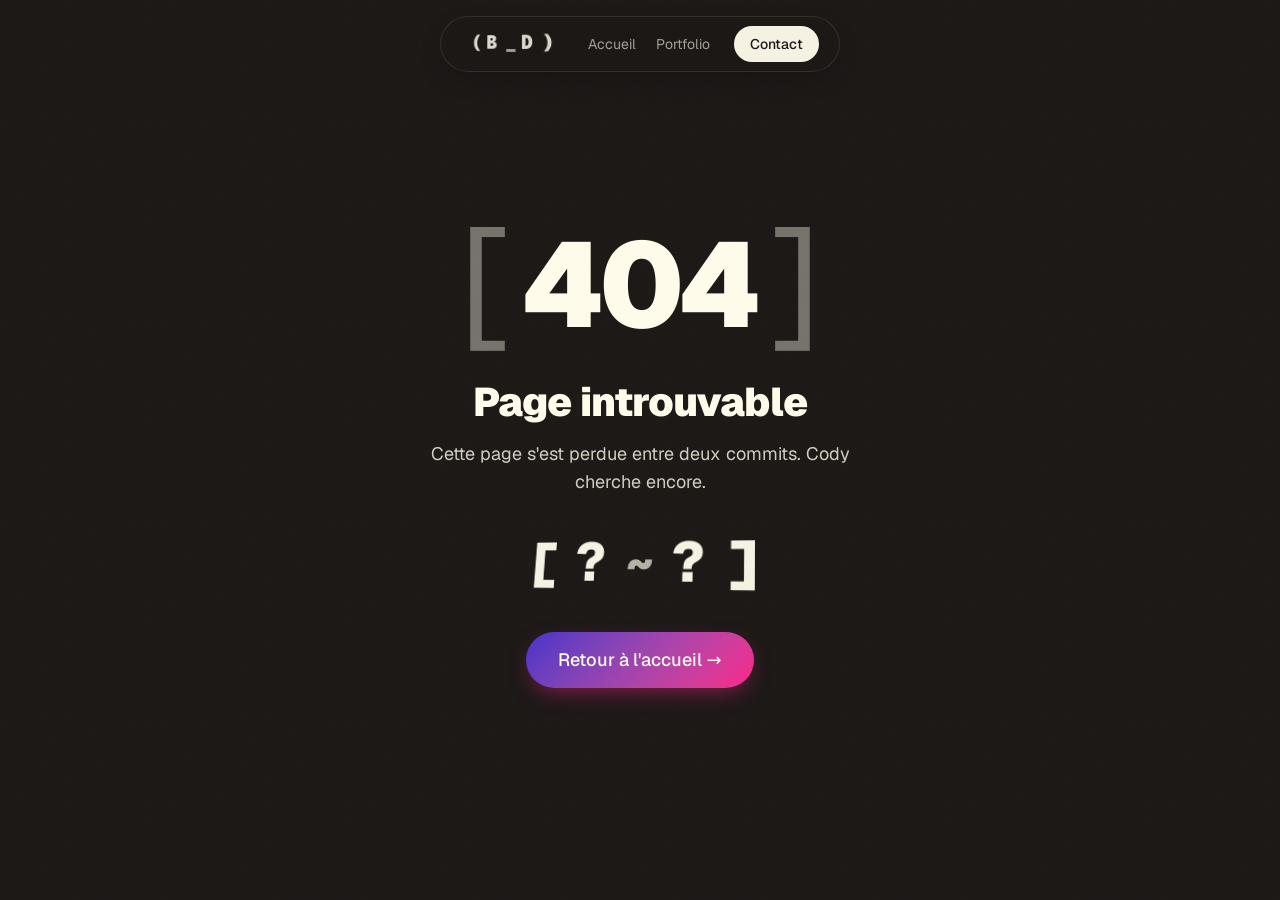
<file: index.html>
<!doctype html>
<html lang="fr">
  <head>
    <meta charset="UTF-8" />
    <link rel="icon" type="image/svg+xml" href="/Logo_BDDev.svg" />
    <meta name="viewport" content="width=device-width, initial-scale=1" />
    <meta name="theme-color" content="#1e1a15" />
    <title>Baptiste Dechamp - Portfolio</title>
    <script type="module" crossorigin src="/assets/index-BFBOzz1_.js"></script>
    <link rel="stylesheet" crossorigin href="/assets/index-BTEy8XWy.css">
  </head>
  <body>
    <div id="root"></div>
  </body>
</html>
</file>
<file: assets/index-BTEy8XWy.css>
@font-face{font-family:Geist Variable;font-style:normal;font-display:swap;font-weight:100 900;src:url(/assets/geist-cyrillic-ext-wght-normal-DjL33-gN.woff2)format("woff2-variations");unicode-range:U+460-52F,U+1C80-1C8A,U+20B4,U+2DE0-2DFF,U+A640-A69F,U+FE2E-FE2F}@font-face{font-family:Geist Variable;font-style:normal;font-display:swap;font-weight:100 900;src:url(/assets/geist-cyrillic-wght-normal-BEAKL7Jp.woff2)format("woff2-variations");unicode-range:U+301,U+400-45F,U+490-491,U+4B0-4B1,U+2116}@font-face{font-family:Geist Variable;font-style:normal;font-display:swap;font-weight:100 900;src:url(/assets/geist-vietnamese-wght-normal-6IgcOCM7.woff2)format("woff2-variations");unicode-range:U+102-103,U+110-111,U+128-129,U+168-169,U+1A0-1A1,U+1AF-1B0,U+300-301,U+303-304,U+308-309,U+323,U+329,U+1EA0-1EF9,U+20AB}@font-face{font-family:Geist Variable;font-style:normal;font-display:swap;font-weight:100 900;src:url(/assets/geist-latin-ext-wght-normal-DC-KSUi6.woff2)format("woff2-variations");unicode-range:U+100-2BA,U+2BD-2C5,U+2C7-2CC,U+2CE-2D7,U+2DD-2FF,U+304,U+308,U+329,U+1D00-1DBF,U+1E00-1E9F,U+1EF2-1EFF,U+2020,U+20A0-20AB,U+20AD-20C0,U+2113,U+2C60-2C7F,U+A720-A7FF}@font-face{font-family:Geist Variable;font-style:normal;font-display:swap;font-weight:100 900;src:url(/assets/geist-latin-wght-normal-BgDaEnEv.woff2)format("woff2-variations");unicode-range:U+??,U+131,U+152-153,U+2BB-2BC,U+2C6,U+2DA,U+2DC,U+304,U+308,U+329,U+2000-206F,U+20AC,U+2122,U+2191,U+2193,U+2212,U+2215,U+FEFF,U+FFFD}@font-face{font-family:Geist Mono Variable;font-style:normal;font-display:swap;font-weight:100 900;src:url(/assets/geist-mono-cyrillic-ext-wght-normal-X_5orZeX.woff2)format("woff2-variations");unicode-range:U+460-52F,U+1C80-1C8A,U+20B4,U+2DE0-2DFF,U+A640-A69F,U+FE2E-FE2F}@font-face{font-family:Geist Mono Variable;font-style:normal;font-display:swap;font-weight:100 900;src:url(/assets/geist-mono-cyrillic-wght-normal-DiZS0aHC.woff2)format("woff2-variations");unicode-range:U+301,U+400-45F,U+490-491,U+4B0-4B1,U+2116}@font-face{font-family:Geist Mono Variable;font-style:normal;font-display:swap;font-weight:100 900;src:url(/assets/geist-mono-symbols2-wght-normal-CO5SzqOn.woff2)format("woff2-variations");unicode-range:U+2000-2001,U+2004-2008,U+200A,U+23B8-23BD,U+2500-259F}@font-face{font-family:Geist Mono Variable;font-style:normal;font-display:swap;font-weight:100 900;src:url(/assets/geist-mono-vietnamese-wght-normal-DadHysG0.woff2)format("woff2-variations");unicode-range:U+102-103,U+110-111,U+128-129,U+168-169,U+1A0-1A1,U+1AF-1B0,U+300-301,U+303-304,U+308-309,U+323,U+329,U+1EA0-1EF9,U+20AB}@font-face{font-family:Geist Mono Variable;font-style:normal;font-display:swap;font-weight:100 900;src:url(/assets/geist-mono-latin-ext-wght-normal-Bwz-egvJ.woff2)format("woff2-variations");unicode-range:U+100-2BA,U+2BD-2C5,U+2C7-2CC,U+2CE-2D7,U+2DD-2FF,U+304,U+308,U+329,U+1D00-1DBF,U+1E00-1E9F,U+1EF2-1EFF,U+2020,U+20A0-20AB,U+20AD-20C0,U+2113,U+2C60-2C7F,U+A720-A7FF}@font-face{font-family:Geist Mono Variable;font-style:normal;font-display:swap;font-weight:100 900;src:url(/assets/geist-mono-latin-wght-normal-XN7g48iV.woff2)format("woff2-variations");unicode-range:U+??,U+131,U+152-153,U+2BB-2BC,U+2C6,U+2DA,U+2DC,U+304,U+308,U+329,U+2000-206F,U+20AC,U+2122,U+2191,U+2193,U+2212,U+2215,U+FEFF,U+FFFD}@layer theme{:root,:host{--font-sans:ui-sans-serif,system-ui,sans-serif,"Apple Color Emoji","Segoe UI Emoji","Segoe UI Symbol","Noto Color Emoji";--font-mono:"Geist Mono Variable","Geist Mono",ui-monospace,monospace;--spacing:.25rem;--container-md:28rem;--container-2xl:42rem;--container-4xl:56rem;--container-6xl:72rem;--container-7xl:80rem;--text-xs:.75rem;--text-xs--line-height:calc(1/.75);--text-sm:.875rem;--text-sm--line-height:calc(1.25/.875);--text-base:1rem;--text-base--line-height:calc(1.5/1);--text-lg:1.125rem;--text-lg--line-height:calc(1.75/1.125);--text-xl:1.25rem;--text-xl--line-height:calc(1.75/1.25);--text-2xl:1.5rem;--text-2xl--line-height:calc(2/1.5);--text-5xl:3rem;--text-5xl--line-height:1;--text-6xl:3.75rem;--text-6xl--line-height:1;--text-8xl:6rem;--text-8xl--line-height:1;--font-weight-medium:500;--font-weight-bold:700;--font-weight-black:900;--leading-snug:1.375;--leading-relaxed:1.625;--ease-in-out:cubic-bezier(.4,0,.2,1);--blur-sm:8px;--blur-md:12px;--blur-xl:24px;--default-transition-duration:.15s;--default-transition-timing-function:cubic-bezier(.4,0,.2,1);--default-font-family:var(--font-sans);--default-font-feature-settings:var(--font-sans--font-feature-settings);--default-font-variation-settings:var(--font-sans--font-variation-settings);--default-mono-font-family:var(--font-mono);--default-mono-font-feature-settings:var(--font-mono--font-feature-settings);--default-mono-font-variation-settings:var(--font-mono--font-variation-settings);--color-bg:oklch(21.61% .0061 56.04);--color-fg:oklch(98.69% .0214 95.28);--color-cream:oklch(96% .02 95);--color-indigo:oklch(45% .22 280);--color-indigo-2:oklch(55% .24 285);--color-pink:oklch(65% .25 0);--color-pink-2:oklch(72% .23 10);--color-ring:oklch(75% .18 290);--color-success:oklch(70% .18 145);--color-warn:oklch(82% .18 85);--font-display:"Geist Variable","Geist","Inter",system-ui,sans-serif;--font-body:"Geist Variable","Geist","Inter",system-ui,sans-serif;--ease-signature:cubic-bezier(.32,.72,0,1);--text-display-xxl:clamp(3rem,10vw,7.5rem);--text-display-xl:clamp(2.5rem,7vw,5rem);--text-h1:clamp(2rem,5.5vw,3.75rem);--text-h2:clamp(1.5rem,3.5vw,2.5rem);--text-bracket:clamp(4rem,12vw,9rem);--spacing-section:8rem}}@layer base{*,:after,:before,::backdrop{box-sizing:border-box;border:0 solid;margin:0;padding:0}::file-selector-button{box-sizing:border-box;border:0 solid;margin:0;padding:0}html,:host{-webkit-text-size-adjust:100%;tab-size:4;line-height:1.5;font-family:var(--default-font-family,ui-sans-serif,system-ui,sans-serif,"Apple Color Emoji","Segoe UI Emoji","Segoe UI Symbol","Noto Color Emoji");font-feature-settings:var(--default-font-feature-settings,normal);font-variation-settings:var(--default-font-variation-settings,normal);-webkit-tap-highlight-color:transparent}body{line-height:inherit}hr{height:0;color:inherit;border-top-width:1px}abbr:where([title]){-webkit-text-decoration:underline dotted;text-decoration:underline dotted}h1,h2,h3,h4,h5,h6{font-size:inherit;font-weight:inherit}a{color:inherit;-webkit-text-decoration:inherit;-webkit-text-decoration:inherit;-webkit-text-decoration:inherit;-webkit-text-decoration:inherit;text-decoration:inherit}b,strong{font-weight:bolder}code,kbd,samp,pre{font-family:var(--default-mono-font-family,ui-monospace,SFMono-Regular,Menlo,Monaco,Consolas,"Liberation Mono","Courier New",monospace);font-feature-settings:var(--default-mono-font-feature-settings,normal);font-variation-settings:var(--default-mono-font-variation-settings,normal);font-size:1em}small{font-size:80%}sub,sup{vertical-align:baseline;font-size:75%;line-height:0;position:relative}sub{bottom:-.25em}sup{top:-.5em}table{text-indent:0;border-color:inherit;border-collapse:collapse}:-moz-focusring{outline:auto}progress{vertical-align:baseline}summary{display:list-item}ol,ul,menu{list-style:none}img,svg,video,canvas,audio,iframe,embed,object{vertical-align:middle;display:block}img,video{max-width:100%;height:auto}button,input,select,optgroup,textarea{font:inherit;font-feature-settings:inherit;font-variation-settings:inherit;letter-spacing:inherit;color:inherit;opacity:1;background-color:#0000;border-radius:0}::file-selector-button{font:inherit;font-feature-settings:inherit;font-variation-settings:inherit;letter-spacing:inherit;color:inherit;opacity:1;background-color:#0000;border-radius:0}:where(select:is([multiple],[size])) optgroup{font-weight:bolder}:where(select:is([multiple],[size])) optgroup option{padding-inline-start:20px}::file-selector-button{margin-inline-end:4px}::placeholder{opacity:1;color:color-mix(in oklab,currentColor 50%,transparent)}textarea{resize:vertical}::-webkit-search-decoration{-webkit-appearance:none}::-webkit-date-and-time-value{min-height:1lh;text-align:inherit}::-webkit-datetime-edit{display:inline-flex}::-webkit-datetime-edit-fields-wrapper{padding:0}::-webkit-datetime-edit{padding-block:0}::-webkit-datetime-edit-year-field{padding-block:0}::-webkit-datetime-edit-month-field{padding-block:0}::-webkit-datetime-edit-day-field{padding-block:0}::-webkit-datetime-edit-hour-field{padding-block:0}::-webkit-datetime-edit-minute-field{padding-block:0}::-webkit-datetime-edit-second-field{padding-block:0}::-webkit-datetime-edit-millisecond-field{padding-block:0}::-webkit-datetime-edit-meridiem-field{padding-block:0}:-moz-ui-invalid{box-shadow:none}button,input:where([type=button],[type=reset],[type=submit]){appearance:button}::file-selector-button{appearance:button}::-webkit-inner-spin-button{height:auto}::-webkit-outer-spin-button{height:auto}[hidden]:where(:not([hidden=until-found])){display:none!important}html{font-family:var(--font-body);font-feature-settings:"kern","liga";-webkit-font-smoothing:antialiased;text-rendering:optimizelegibility}body{background-color:var(--color-bg);color:var(--color-fg)}::selection{background:var(--color-pink);color:var(--color-bg)}:focus-visible{outline:2px dashed var(--color-ring);outline-offset:4px;border-radius:4px}@media (prefers-reduced-motion:reduce){*,:before,:after{scroll-behavior:auto!important;transition-duration:.01ms!important;animation-duration:.01ms!important;animation-iteration-count:1!important}}}@layer components;@layer utilities{.noise-overlay{pointer-events:none;opacity:.04;mix-blend-mode:overlay;background-image:url("data:image/svg+xml;utf8,<svg xmlns='http://www.w3.org/2000/svg' width='200' height='200'><filter id='n'><feTurbulence type='fractalNoise' baseFrequency='0.9' numOctaves='2'/></filter><rect width='100%25' height='100%25' filter='url(%23n)' opacity='0.5'/></svg>");position:absolute;inset:0}.pointer-events-auto{pointer-events:auto}.pointer-events-none{pointer-events:none}.invisible{visibility:hidden}.visible{visibility:visible}.sr-only{clip:rect(0,0,0,0);white-space:nowrap;border-width:0;width:1px;height:1px;margin:-1px;padding:0;position:absolute;overflow:hidden}.absolute{position:absolute}.fixed{position:fixed}.relative{position:relative}.sticky{position:sticky}.inset-0{inset:calc(var(--spacing)*0)}.inset-x-4{inset-inline:calc(var(--spacing)*4)}.top-2{top:calc(var(--spacing)*2)}.top-4{top:calc(var(--spacing)*4)}.top-\[-2rem\]{top:-2rem}.top-\[-3rem\]{top:-3rem}.right-4{right:calc(var(--spacing)*4)}.right-6{right:calc(var(--spacing)*6)}.right-\[-4rem\]{right:-4rem}.bottom-4{bottom:calc(var(--spacing)*4)}.bottom-6{bottom:calc(var(--spacing)*6)}.bottom-\[-3rem\]{bottom:-3rem}.left-2{left:calc(var(--spacing)*2)}.left-4{left:calc(var(--spacing)*4)}.left-\[-3rem\]{left:-3rem}.left-\[-4rem\]{left:-4rem}.-z-10{z-index:calc(10*-1)}.z-10{z-index:10}.z-40{z-index:40}.z-50{z-index:50}.z-\[100\]{z-index:100}.container{width:100%}@media (width>=40rem){.container{max-width:40rem}}@media (width>=48rem){.container{max-width:48rem}}@media (width>=64rem){.container{max-width:64rem}}@media (width>=80rem){.container{max-width:80rem}}@media (width>=96rem){.container{max-width:96rem}}.mx-4{margin-inline:calc(var(--spacing)*4)}.mx-auto{margin-inline:auto}.-mt-20{margin-top:calc(var(--spacing)*-20)}.mt-0{margin-top:calc(var(--spacing)*0)}.mt-2{margin-top:calc(var(--spacing)*2)}.mt-3{margin-top:calc(var(--spacing)*3)}.mt-4{margin-top:calc(var(--spacing)*4)}.mt-5{margin-top:calc(var(--spacing)*5)}.mt-6{margin-top:calc(var(--spacing)*6)}.mt-7{margin-top:calc(var(--spacing)*7)}.mt-8{margin-top:calc(var(--spacing)*8)}.mt-10{margin-top:calc(var(--spacing)*10)}.mt-12{margin-top:calc(var(--spacing)*12)}.mr-3{margin-right:calc(var(--spacing)*3)}.mb-2{margin-bottom:calc(var(--spacing)*2)}.mb-3{margin-bottom:calc(var(--spacing)*3)}.mb-6{margin-bottom:calc(var(--spacing)*6)}.mb-10{margin-bottom:calc(var(--spacing)*10)}.mb-12{margin-bottom:calc(var(--spacing)*12)}.ml-1{margin-left:calc(var(--spacing)*1)}.ml-auto{margin-left:auto}.block{display:block}.flex{display:flex}.grid{display:grid}.hidden{display:none}.inline-block{display:inline-block}.inline-flex{display:inline-flex}.aspect-\[4\/3\]{aspect-ratio:4/3}.size-1\.5{width:calc(var(--spacing)*1.5);height:calc(var(--spacing)*1.5)}.size-2\.5{width:calc(var(--spacing)*2.5);height:calc(var(--spacing)*2.5)}.size-5{width:calc(var(--spacing)*5);height:calc(var(--spacing)*5)}.size-6{width:calc(var(--spacing)*6);height:calc(var(--spacing)*6)}.size-11{width:calc(var(--spacing)*11);height:calc(var(--spacing)*11)}.size-\[0\.85em\]{width:.85em;height:.85em}.size-full{width:100%;height:100%}.h-9{height:calc(var(--spacing)*9)}.h-11{height:calc(var(--spacing)*11)}.h-14{height:calc(var(--spacing)*14)}.h-16{height:calc(var(--spacing)*16)}.h-\[460px\]{height:460px}.h-\[640px\]{height:640px}.h-full{height:100%}.h-px{height:1px}.max-h-\[560px\]{max-height:560px}.max-h-full{max-height:100%}.min-h-screen{min-height:100vh}.w-auto{width:auto}.w-full{width:100%}.w-max{width:max-content}.max-w-2xl{max-width:var(--container-2xl)}.max-w-4xl{max-width:var(--container-4xl)}.max-w-6xl{max-width:var(--container-6xl)}.max-w-7xl{max-width:var(--container-7xl)}.max-w-\[45\%\]{max-width:45%}.max-w-\[48ch\]{max-width:48ch}.max-w-\[62ch\]{max-width:62ch}.max-w-full{max-width:100%}.max-w-md{max-width:var(--container-md)}.max-w-none{max-width:none}.max-w-prose{max-width:65ch}.flex-1{flex:1}.shrink-0{flex-shrink:0}.scale-110{--tw-scale-x:110%;--tw-scale-y:110%;--tw-scale-z:110%;scale:var(--tw-scale-x)var(--tw-scale-y)}.rotate-45{rotate:45deg}.transform{transform:var(--tw-rotate-x)var(--tw-rotate-y)var(--tw-rotate-z)var(--tw-skew-x)var(--tw-skew-y)}.animate-\[fade-in_200ms_ease-out_both\]{animation:.2s ease-out both fade-in}.cursor-pointer{cursor:pointer}.cursor-zoom-in{cursor:zoom-in}.cursor-zoom-out{cursor:zoom-out}.snap-x{scroll-snap-type:x var(--tw-scroll-snap-strictness)}.snap-mandatory{--tw-scroll-snap-strictness:mandatory}.snap-center{scroll-snap-align:center}.grid-cols-1{grid-template-columns:repeat(1,minmax(0,1fr))}.flex-col{flex-direction:column}.flex-nowrap{flex-wrap:nowrap}.flex-wrap{flex-wrap:wrap}.items-baseline{align-items:baseline}.items-center{align-items:center}.items-start{align-items:flex-start}.justify-between{justify-content:space-between}.justify-center{justify-content:center}.justify-end{justify-content:flex-end}.gap-1{gap:calc(var(--spacing)*1)}.gap-2{gap:calc(var(--spacing)*2)}.gap-3{gap:calc(var(--spacing)*3)}.gap-4{gap:calc(var(--spacing)*4)}.gap-5{gap:calc(var(--spacing)*5)}.gap-6{gap:calc(var(--spacing)*6)}.gap-8{gap:calc(var(--spacing)*8)}.gap-12{gap:calc(var(--spacing)*12)}.gap-\[0\.3em\]{gap:.3em}:where(.space-y-2>:not(:last-child)){--tw-space-y-reverse:0;margin-block-start:calc(calc(var(--spacing)*2)*var(--tw-space-y-reverse));margin-block-end:calc(calc(var(--spacing)*2)*calc(1 - var(--tw-space-y-reverse)))}:where(.space-y-4>:not(:last-child)){--tw-space-y-reverse:0;margin-block-start:calc(calc(var(--spacing)*4)*var(--tw-space-y-reverse));margin-block-end:calc(calc(var(--spacing)*4)*calc(1 - var(--tw-space-y-reverse)))}:where(.space-y-6>:not(:last-child)){--tw-space-y-reverse:0;margin-block-start:calc(calc(var(--spacing)*6)*var(--tw-space-y-reverse));margin-block-end:calc(calc(var(--spacing)*6)*calc(1 - var(--tw-space-y-reverse)))}.gap-x-3{column-gap:calc(var(--spacing)*3)}.gap-x-6{column-gap:calc(var(--spacing)*6)}.gap-x-8{column-gap:calc(var(--spacing)*8)}.gap-y-2{row-gap:calc(var(--spacing)*2)}.gap-y-3{row-gap:calc(var(--spacing)*3)}.overflow-hidden{overflow:hidden}.overflow-x-auto{overflow-x:auto}.rounded{border-radius:.25rem}.rounded-\[16px\]{border-radius:16px}.rounded-\[24px\]{border-radius:24px}.rounded-\[32px\]{border-radius:32px}.rounded-\[64px\]{border-radius:64px}.rounded-\[100px\]{border-radius:100px}.rounded-\[calc\(1rem-0\.375rem\)\]{border-radius:.625rem}.rounded-\[calc\(2rem-0\.375rem\)\]{border-radius:1.625rem}.rounded-\[calc\(4rem-0\.375rem\)\]{border-radius:3.625rem}.rounded-full{border-radius:2147483647px}.rounded-t-\[100px\]{border-top-left-radius:100px;border-top-right-radius:100px}.rounded-b-\[100px\]{border-bottom-right-radius:100px;border-bottom-left-radius:100px}.border{border-style:var(--tw-border-style);border-width:1px}.border-0{border-style:var(--tw-border-style);border-width:0}.border-l{border-left-style:var(--tw-border-style);border-left-width:1px}.border-bg\/10{border-color:color-mix(in oklab,var(--color-bg)10%,transparent)}.border-bg\/12{border-color:color-mix(in oklab,var(--color-bg)12%,transparent)}.border-bg\/15{border-color:color-mix(in oklab,var(--color-bg)15%,transparent)}.border-fg\/10{border-color:color-mix(in oklab,var(--color-fg)10%,transparent)}.border-fg\/15{border-color:color-mix(in oklab,var(--color-fg)15%,transparent)}.border-fg\/20{border-color:color-mix(in oklab,var(--color-fg)20%,transparent)}.border-success\/40{border-color:color-mix(in oklab,var(--color-success)40%,transparent)}.border-warn\/40{border-color:color-mix(in oklab,var(--color-warn)40%,transparent)}.bg-bg{background-color:var(--color-bg)}.bg-bg\/5{background-color:color-mix(in oklab,var(--color-bg)5%,transparent)}.bg-bg\/10{background-color:color-mix(in oklab,var(--color-bg)10%,transparent)}.bg-bg\/15{background-color:color-mix(in oklab,var(--color-bg)15%,transparent)}.bg-bg\/30{background-color:color-mix(in oklab,var(--color-bg)30%,transparent)}.bg-bg\/45{background-color:color-mix(in oklab,var(--color-bg)45%,transparent)}.bg-bg\/70{background-color:color-mix(in oklab,var(--color-bg)70%,transparent)}.bg-bg\/85{background-color:color-mix(in oklab,var(--color-bg)85%,transparent)}.bg-bg\/90{background-color:color-mix(in oklab,var(--color-bg)90%,transparent)}.bg-cream{background-color:var(--color-cream)}.bg-fg{background-color:var(--color-fg)}.bg-fg\/5{background-color:color-mix(in oklab,var(--color-fg)5%,transparent)}.bg-fg\/10{background-color:color-mix(in oklab,var(--color-fg)10%,transparent)}.bg-fg\/20{background-color:color-mix(in oklab,var(--color-fg)20%,transparent)}.bg-fg\/\[0\.04\]{background-color:color-mix(in oklab,var(--color-fg)4%,transparent)}.bg-success{background-color:var(--color-success)}.bg-success\/15{background-color:color-mix(in oklab,var(--color-success)15%,transparent)}.bg-transparent{background-color:#0000}.bg-warn\/15{background-color:color-mix(in oklab,var(--color-warn)15%,transparent)}.bg-\[linear-gradient\(135deg\,var\(--color-indigo\)\,var\(--color-pink\)\)\]{background-image:linear-gradient(135deg,var(--color-indigo),var(--color-pink))}.bg-clip-text{-webkit-background-clip:text;background-clip:text}.object-cover{object-fit:cover}.p-1\.5{padding:calc(var(--spacing)*1.5)}.p-4{padding:calc(var(--spacing)*4)}.p-5{padding:calc(var(--spacing)*5)}.p-6{padding:calc(var(--spacing)*6)}.px-2{padding-inline:calc(var(--spacing)*2)}.px-3{padding-inline:calc(var(--spacing)*3)}.px-4{padding-inline:calc(var(--spacing)*4)}.px-6{padding-inline:calc(var(--spacing)*6)}.px-8{padding-inline:calc(var(--spacing)*8)}.py-1{padding-block:calc(var(--spacing)*1)}.py-1\.5{padding-block:calc(var(--spacing)*1.5)}.py-2{padding-block:calc(var(--spacing)*2)}.py-2\.5{padding-block:calc(var(--spacing)*2.5)}.py-12{padding-block:calc(var(--spacing)*12)}.py-16{padding-block:calc(var(--spacing)*16)}.py-20{padding-block:calc(var(--spacing)*20)}.py-24{padding-block:calc(var(--spacing)*24)}.py-28{padding-block:calc(var(--spacing)*28)}.pt-24{padding-top:calc(var(--spacing)*24)}.pt-32{padding-top:calc(var(--spacing)*32)}.pr-3{padding-right:calc(var(--spacing)*3)}.pb-4{padding-bottom:calc(var(--spacing)*4)}.pb-20{padding-bottom:calc(var(--spacing)*20)}.pb-24{padding-bottom:calc(var(--spacing)*24)}.pl-2{padding-left:calc(var(--spacing)*2)}.pl-4{padding-left:calc(var(--spacing)*4)}.text-center{text-align:center}.text-right{text-align:right}.align-\[-0\.12em\]{vertical-align:-.12em}.bracket{font-family:var(--font-display);font-weight:400;font-size:var(--text-bracket);line-height:1}.font-body{font-family:var(--font-body)}.font-display{font-family:var(--font-display)}.font-mono{font-family:var(--font-mono)}.text-2xl{font-size:var(--text-2xl);line-height:var(--tw-leading,var(--text-2xl--line-height))}.text-5xl{font-size:var(--text-5xl);line-height:var(--tw-leading,var(--text-5xl--line-height))}.text-6xl{font-size:var(--text-6xl);line-height:var(--tw-leading,var(--text-6xl--line-height))}.text-8xl{font-size:var(--text-8xl);line-height:var(--tw-leading,var(--text-8xl--line-height))}.text-base{font-size:var(--text-base);line-height:var(--tw-leading,var(--text-base--line-height))}.text-lg{font-size:var(--text-lg);line-height:var(--tw-leading,var(--text-lg--line-height))}.text-sm{font-size:var(--text-sm);line-height:var(--tw-leading,var(--text-sm--line-height))}.text-xl{font-size:var(--text-xl);line-height:var(--tw-leading,var(--text-xl--line-height))}.text-xs{font-size:var(--text-xs);line-height:var(--tw-leading,var(--text-xs--line-height))}.text-\[length\:var\(--text-bracket\)\]{font-size:var(--text-bracket)}.leading-\[0\.95\]{--tw-leading:.95;line-height:.95}.leading-\[1\.7\]{--tw-leading:1.7;line-height:1.7}.leading-none{--tw-leading:1;line-height:1}.leading-relaxed{--tw-leading:var(--leading-relaxed);line-height:var(--leading-relaxed)}.leading-snug{--tw-leading:var(--leading-snug);line-height:var(--leading-snug)}.font-black{--tw-font-weight:var(--font-weight-black);font-weight:var(--font-weight-black)}.font-bold{--tw-font-weight:var(--font-weight-bold);font-weight:var(--font-weight-bold)}.font-medium{--tw-font-weight:var(--font-weight-medium);font-weight:var(--font-weight-medium)}.tracking-\[-0\.04em\]{--tw-tracking:-.04em;letter-spacing:-.04em}.tracking-\[-0\.015em\]{--tw-tracking:-.015em;letter-spacing:-.015em}.tracking-\[0\.1em\]{--tw-tracking:.1em;letter-spacing:.1em}.tracking-\[0\.08em\]{--tw-tracking:.08em;letter-spacing:.08em}.tracking-\[0\.12em\]{--tw-tracking:.12em;letter-spacing:.12em}.text-balance{text-wrap:balance}.whitespace-nowrap{white-space:nowrap}.text-bg{color:var(--color-bg)}.text-bg\/80{color:color-mix(in oklab,var(--color-bg)80%,transparent)}.text-bg\/85{color:color-mix(in oklab,var(--color-bg)85%,transparent)}.text-cream{color:var(--color-cream)}.text-fg{color:var(--color-fg)}.text-fg\/40{color:color-mix(in oklab,var(--color-fg)40%,transparent)}.text-fg\/60{color:color-mix(in oklab,var(--color-fg)60%,transparent)}.text-fg\/70{color:color-mix(in oklab,var(--color-fg)70%,transparent)}.text-fg\/80{color:color-mix(in oklab,var(--color-fg)80%,transparent)}.text-pink{color:var(--color-pink)}.text-success{color:var(--color-success)}.text-transparent{color:#0000}.text-warn{color:var(--color-warn)}.uppercase{text-transform:uppercase}.underline-offset-4{text-underline-offset:4px}.opacity-0{opacity:0}.opacity-15{opacity:.15}.opacity-30{opacity:.3}.opacity-40{opacity:.4}.opacity-50{opacity:.5}.opacity-55{opacity:.55}.opacity-60{opacity:.6}.opacity-70{opacity:.7}.opacity-75{opacity:.75}.opacity-80{opacity:.8}.opacity-85{opacity:.85}.opacity-90{opacity:.9}.opacity-95{opacity:.95}.opacity-100{opacity:1}.shadow-\[0_8px_24px_-8px_color-mix\(in_oklch\,var\(--color-pink\)_60\%\,transparent\)\]{--tw-shadow:0 8px 24px -8px var(--tw-shadow-color,color-mix(in oklch,var(--color-pink)60%,transparent));box-shadow:var(--tw-inset-shadow),var(--tw-inset-ring-shadow),var(--tw-ring-offset-shadow),var(--tw-ring-shadow),var(--tw-shadow)}.shadow-\[0_10px_30px_-12px_rgba\(0\,0\,0\,0\.35\)\]{--tw-shadow:0 10px 30px -12px var(--tw-shadow-color,#00000059);box-shadow:var(--tw-inset-shadow),var(--tw-inset-ring-shadow),var(--tw-ring-offset-shadow),var(--tw-ring-shadow),var(--tw-shadow)}.shadow-\[0_24px_80px_-24px_rgba\(0\,0\,0\,0\.7\)\]{--tw-shadow:0 24px 80px -24px var(--tw-shadow-color,#000000b3);box-shadow:var(--tw-inset-shadow),var(--tw-inset-ring-shadow),var(--tw-ring-offset-shadow),var(--tw-ring-shadow),var(--tw-shadow)}.ring-1{--tw-ring-shadow:var(--tw-ring-inset,)0 0 0 calc(1px + var(--tw-ring-offset-width))var(--tw-ring-color,currentColor);box-shadow:var(--tw-inset-shadow),var(--tw-inset-ring-shadow),var(--tw-ring-offset-shadow),var(--tw-ring-shadow),var(--tw-shadow)}.ring-fg\/\[0\.08\]{--tw-ring-color:color-mix(in oklab,var(--color-fg)8%,transparent)}.outline{outline-style:var(--tw-outline-style);outline-width:1px}.blur{--tw-blur:blur(8px);filter:var(--tw-blur,)var(--tw-brightness,)var(--tw-contrast,)var(--tw-grayscale,)var(--tw-hue-rotate,)var(--tw-invert,)var(--tw-saturate,)var(--tw-sepia,)var(--tw-drop-shadow,)}.filter{filter:var(--tw-blur,)var(--tw-brightness,)var(--tw-contrast,)var(--tw-grayscale,)var(--tw-hue-rotate,)var(--tw-invert,)var(--tw-saturate,)var(--tw-sepia,)var(--tw-drop-shadow,)}.backdrop-blur-md{--tw-backdrop-blur:blur(var(--blur-md));-webkit-backdrop-filter:var(--tw-backdrop-blur,)var(--tw-backdrop-brightness,)var(--tw-backdrop-contrast,)var(--tw-backdrop-grayscale,)var(--tw-backdrop-hue-rotate,)var(--tw-backdrop-invert,)var(--tw-backdrop-opacity,)var(--tw-backdrop-saturate,)var(--tw-backdrop-sepia,);backdrop-filter:var(--tw-backdrop-blur,)var(--tw-backdrop-brightness,)var(--tw-backdrop-contrast,)var(--tw-backdrop-grayscale,)var(--tw-backdrop-hue-rotate,)var(--tw-backdrop-invert,)var(--tw-backdrop-opacity,)var(--tw-backdrop-saturate,)var(--tw-backdrop-sepia,)}.backdrop-blur-sm{--tw-backdrop-blur:blur(var(--blur-sm));-webkit-backdrop-filter:var(--tw-backdrop-blur,)var(--tw-backdrop-brightness,)var(--tw-backdrop-contrast,)var(--tw-backdrop-grayscale,)var(--tw-backdrop-hue-rotate,)var(--tw-backdrop-invert,)var(--tw-backdrop-opacity,)var(--tw-backdrop-saturate,)var(--tw-backdrop-sepia,);backdrop-filter:var(--tw-backdrop-blur,)var(--tw-backdrop-brightness,)var(--tw-backdrop-contrast,)var(--tw-backdrop-grayscale,)var(--tw-backdrop-hue-rotate,)var(--tw-backdrop-invert,)var(--tw-backdrop-opacity,)var(--tw-backdrop-saturate,)var(--tw-backdrop-sepia,)}.backdrop-blur-xl{--tw-backdrop-blur:blur(var(--blur-xl));-webkit-backdrop-filter:var(--tw-backdrop-blur,)var(--tw-backdrop-brightness,)var(--tw-backdrop-contrast,)var(--tw-backdrop-grayscale,)var(--tw-backdrop-hue-rotate,)var(--tw-backdrop-invert,)var(--tw-backdrop-opacity,)var(--tw-backdrop-saturate,)var(--tw-backdrop-sepia,);backdrop-filter:var(--tw-backdrop-blur,)var(--tw-backdrop-brightness,)var(--tw-backdrop-contrast,)var(--tw-backdrop-grayscale,)var(--tw-backdrop-hue-rotate,)var(--tw-backdrop-invert,)var(--tw-backdrop-opacity,)var(--tw-backdrop-saturate,)var(--tw-backdrop-sepia,)}.transition{transition-property:color,background-color,border-color,outline-color,text-decoration-color,fill,stroke,--tw-gradient-from,--tw-gradient-via,--tw-gradient-to,opacity,box-shadow,transform,translate,scale,rotate,filter,-webkit-backdrop-filter,backdrop-filter;transition-timing-function:var(--tw-ease,var(--default-transition-timing-function));transition-duration:var(--tw-duration,var(--default-transition-duration))}.transition-\[transform\,background\,box-shadow\]{transition-property:transform,background,box-shadow;transition-timing-function:var(--tw-ease,var(--default-transition-timing-function));transition-duration:var(--tw-duration,var(--default-transition-duration))}.transition-\[transform\,box-shadow\]{transition-property:transform,box-shadow;transition-timing-function:var(--tw-ease,var(--default-transition-timing-function));transition-duration:var(--tw-duration,var(--default-transition-duration))}.transition-colors{transition-property:color,background-color,border-color,outline-color,text-decoration-color,fill,stroke,--tw-gradient-from,--tw-gradient-via,--tw-gradient-to;transition-timing-function:var(--tw-ease,var(--default-transition-timing-function));transition-duration:var(--tw-duration,var(--default-transition-duration))}.transition-opacity{transition-property:opacity;transition-timing-function:var(--tw-ease,var(--default-transition-timing-function));transition-duration:var(--tw-duration,var(--default-transition-duration))}.transition-transform{transition-property:transform,translate,scale,rotate;transition-timing-function:var(--tw-ease,var(--default-transition-timing-function));transition-duration:var(--tw-duration,var(--default-transition-duration))}.duration-200{--tw-duration:.2s;transition-duration:.2s}.duration-300{--tw-duration:.3s;transition-duration:.3s}.ease-\[var\(--ease-signature\)\]{--tw-ease:var(--ease-signature);transition-timing-function:var(--ease-signature)}.ease-in-out{--tw-ease:var(--ease-in-out);transition-timing-function:var(--ease-in-out)}.mask-fade-x{-webkit-mask-image:linear-gradient(90deg,#0000 0,#000 6% 94%,#0000 100%);mask-image:linear-gradient(90deg,#0000 0,#000 6% 94%,#0000 100%)}.select-none{-webkit-user-select:none;user-select:none}.\[-ms-overflow-style\:none\]{-ms-overflow-style:none}.\[scrollbar-width\:none\]{scrollbar-width:none}@media (hover:hover){.group-hover\:translate-x-0\.5:is(:where(.group):hover *){--tw-translate-x:calc(var(--spacing)*.5);translate:var(--tw-translate-x)var(--tw-translate-y)}.group-hover\:opacity-80:is(:where(.group):hover *){opacity:.8}.hover\:-translate-y-0\.5:hover{--tw-translate-y:calc(var(--spacing)*-.5);translate:var(--tw-translate-x)var(--tw-translate-y)}.hover\:-translate-y-1:hover{--tw-translate-y:calc(var(--spacing)*-1);translate:var(--tw-translate-x)var(--tw-translate-y)}.hover\:scale-\[1\.01\]:hover{scale:1.01}.hover\:bg-bg\/20:hover{background-color:color-mix(in oklab,var(--color-bg)20%,transparent)}.hover\:bg-fg\/10:hover{background-color:color-mix(in oklab,var(--color-fg)10%,transparent)}.hover\:bg-fg\/20:hover{background-color:color-mix(in oklab,var(--color-fg)20%,transparent)}.hover\:underline:hover{text-decoration-line:underline}.hover\:opacity-100:hover{opacity:1}.hover\:shadow-\[0_12px_32px_-8px_color-mix\(in_oklch\,var\(--color-pink\)_70\%\,transparent\)\]:hover{--tw-shadow:0 12px 32px -8px var(--tw-shadow-color,color-mix(in oklch,var(--color-pink)70%,transparent));box-shadow:var(--tw-inset-shadow),var(--tw-inset-ring-shadow),var(--tw-ring-offset-shadow),var(--tw-ring-shadow),var(--tw-shadow)}.hover\:shadow-\[0_18px_50px_-24px_rgba\(0\,0\,0\,0\.5\)\]:hover{--tw-shadow:0 18px 50px -24px var(--tw-shadow-color,#00000080);box-shadow:var(--tw-inset-shadow),var(--tw-inset-ring-shadow),var(--tw-ring-offset-shadow),var(--tw-ring-shadow),var(--tw-shadow)}}.focus\:not-sr-only:focus{clip:auto;white-space:normal;width:auto;height:auto;margin:0;padding:0;position:static;overflow:visible}.active\:translate-y-0:active{--tw-translate-y:calc(var(--spacing)*0);translate:var(--tw-translate-x)var(--tw-translate-y)}.disabled\:pointer-events-none:disabled{pointer-events:none}.disabled\:opacity-50:disabled{opacity:.5}@media (width<48rem){.max-md\:-mt-10{margin-top:calc(var(--spacing)*-10)}.max-md\:rounded-\[32px\]{border-radius:32px}.max-md\:rounded-\[64px\]{border-radius:64px}.max-md\:rounded-t-\[64px\]{border-top-left-radius:64px;border-top-right-radius:64px}.max-md\:rounded-b-\[64px\]{border-bottom-right-radius:64px;border-bottom-left-radius:64px}}@media (width<40rem){.max-sm\:rounded-\[32px\]{border-radius:32px}.max-sm\:rounded-t-\[32px\]{border-top-left-radius:32px;border-top-right-radius:32px}}@media (width>=40rem){.sm\:grid-cols-2{grid-template-columns:repeat(2,minmax(0,1fr))}}@media (width>=48rem){.md\:mx-10{margin-inline:calc(var(--spacing)*10)}.md\:block{display:block}.md\:flex{display:flex}.md\:hidden{display:none}.md\:h-\[540px\]{height:540px}.md\:max-h-\[640px\]{max-height:640px}.md\:grid-cols-2{grid-template-columns:repeat(2,minmax(0,1fr))}.md\:grid-cols-3{grid-template-columns:repeat(3,minmax(0,1fr))}.md\:grid-cols-\[1\.4fr_1fr\]{grid-template-columns:1.4fr 1fr}.md\:justify-end{justify-content:flex-end}.md\:gap-4{gap:calc(var(--spacing)*4)}.md\:p-8{padding:calc(var(--spacing)*8)}.md\:p-12{padding:calc(var(--spacing)*12)}.md\:px-5{padding-inline:calc(var(--spacing)*5)}.md\:px-8{padding-inline:calc(var(--spacing)*8)}.md\:py-16{padding-block:calc(var(--spacing)*16)}.md\:py-20{padding-block:calc(var(--spacing)*20)}.md\:py-\[var\(--spacing-section\)\]{padding-block:var(--spacing-section)}.md\:pt-28{padding-top:calc(var(--spacing)*28)}.md\:pb-32{padding-bottom:calc(var(--spacing)*32)}.md\:text-2xl{font-size:var(--text-2xl);line-height:var(--tw-leading,var(--text-2xl--line-height))}.md\:text-xl{font-size:var(--text-xl);line-height:var(--tw-leading,var(--text-xl--line-height))}}@media (width>=64rem){.lg\:grid-cols-3{grid-template-columns:repeat(3,minmax(0,1fr))}.lg\:grid-cols-\[1\.2fr_1fr\]{grid-template-columns:1.2fr 1fr}.lg\:px-12{padding-inline:calc(var(--spacing)*12)}}.\[\&\:\:-webkit-scrollbar\]\:hidden::-webkit-scrollbar{display:none}}@keyframes drift{0%{transform:translateY(-4px)}to{transform:translateY(4px)}}@keyframes blink{0%,92%,to{transform:scaleY(1)}95%{transform:scaleY(.1)}}@keyframes rise-in{0%{opacity:0;filter:blur(4px);transform:translateY(48px)}to{opacity:1;filter:blur();transform:translateY(0)}}@keyframes scale-in{0%{opacity:0;transform:scale(.96)}to{opacity:1;transform:scale(1)}}@keyframes caret-blink{50%{opacity:0}}@keyframes fade-in{0%{opacity:0}to{opacity:1}}@keyframes blob-drift-0{0%,to{transform:translate(-50%,-50%)scale(1)rotate(0)}33%{transform:translate(-42%,-58%)scale(1.15)rotate(40deg)}66%{transform:translate(-58%,-45%)scale(.9)rotate(-20deg)}}@keyframes blob-drift-1{0%,to{transform:translate(-50%,-50%)scale(1)rotate(0)}40%{transform:translate(-60%,-42%)scale(1.2)rotate(-30deg)}75%{transform:translate(-46%,-60%)scale(.85)rotate(25deg)}}@keyframes blob-drift-2{0%,to{transform:translate(-50%,-50%)scale(1)rotate(0)}30%{transform:translate(-55%,-55%)scale(1.1)rotate(60deg)}70%{transform:translate(-44%,-48%)scale(.95)rotate(-40deg)}}@keyframes blob-drift-3{0%,to{transform:translate(-50%,-50%)scale(1)rotate(0)}25%{transform:translate(-48%,-56%)scale(.92)rotate(-50deg)}60%{transform:translate(-56%,-44%)scale(1.18)rotate(35deg)}}@keyframes marquee{0%{transform:translate(0)}to{transform:translate(-50%)}}@keyframes pulse-dot{0%,to{opacity:1;transform:scale(1)}50%{opacity:.4;transform:scale(.85)}}@keyframes cody-pulse-anim{0%{transform:scale(1)}40%{transform:scale(1.18)}to{transform:scale(1)}}.cody-pulse{animation:.42s cubic-bezier(.32,.72,0,1) cody-pulse-anim}@keyframes cody-burst{0%{opacity:0;transform:translate(0)rotate(0)scale(.4)}35%{opacity:1}to{opacity:0;transform:translate(var(--tx,0),var(--ty,0))rotate(var(--rot,0))scale(1.1)}}@property --tw-scale-x{syntax:"*";inherits:false;initial-value:1}@property --tw-scale-y{syntax:"*";inherits:false;initial-value:1}@property --tw-scale-z{syntax:"*";inherits:false;initial-value:1}@property --tw-rotate-x{syntax:"*";inherits:false;initial-value:rotateX(0)}@property --tw-rotate-y{syntax:"*";inherits:false;initial-value:rotateY(0)}@property --tw-rotate-z{syntax:"*";inherits:false;initial-value:rotateZ(0)}@property --tw-skew-x{syntax:"*";inherits:false;initial-value:skewX(0)}@property --tw-skew-y{syntax:"*";inherits:false;initial-value:skewY(0)}@property --tw-scroll-snap-strictness{syntax:"*";inherits:false;initial-value:proximity}@property --tw-space-y-reverse{syntax:"*";inherits:false;initial-value:0}@property --tw-border-style{syntax:"*";inherits:false;initial-value:solid}@property --tw-leading{syntax:"*";inherits:false}@property --tw-font-weight{syntax:"*";inherits:false}@property --tw-tracking{syntax:"*";inherits:false}@property --tw-shadow{syntax:"*";inherits:false;initial-value:0 0 #0000}@property --tw-shadow-color{syntax:"*";inherits:false}@property --tw-inset-shadow{syntax:"*";inherits:false;initial-value:0 0 #0000}@property --tw-inset-shadow-color{syntax:"*";inherits:false}@property --tw-ring-color{syntax:"*";inherits:false}@property --tw-ring-shadow{syntax:"*";inherits:false;initial-value:0 0 #0000}@property --tw-inset-ring-color{syntax:"*";inherits:false}@property --tw-inset-ring-shadow{syntax:"*";inherits:false;initial-value:0 0 #0000}@property --tw-ring-inset{syntax:"*";inherits:false}@property --tw-ring-offset-width{syntax:"<length>";inherits:false;initial-value:0}@property --tw-ring-offset-color{syntax:"*";inherits:false;initial-value:#fff}@property --tw-ring-offset-shadow{syntax:"*";inherits:false;initial-value:0 0 #0000}@property --tw-outline-style{syntax:"*";inherits:false;initial-value:solid}@property --tw-blur{syntax:"*";inherits:false}@property --tw-brightness{syntax:"*";inherits:false}@property --tw-contrast{syntax:"*";inherits:false}@property --tw-grayscale{syntax:"*";inherits:false}@property --tw-hue-rotate{syntax:"*";inherits:false}@property --tw-invert{syntax:"*";inherits:false}@property --tw-opacity{syntax:"*";inherits:false}@property --tw-saturate{syntax:"*";inherits:false}@property --tw-sepia{syntax:"*";inherits:false}@property --tw-drop-shadow{syntax:"*";inherits:false}@property --tw-backdrop-blur{syntax:"*";inherits:false}@property --tw-backdrop-brightness{syntax:"*";inherits:false}@property --tw-backdrop-contrast{syntax:"*";inherits:false}@property --tw-backdrop-grayscale{syntax:"*";inherits:false}@property --tw-backdrop-hue-rotate{syntax:"*";inherits:false}@property --tw-backdrop-invert{syntax:"*";inherits:false}@property --tw-backdrop-opacity{syntax:"*";inherits:false}@property --tw-backdrop-saturate{syntax:"*";inherits:false}@property --tw-backdrop-sepia{syntax:"*";inherits:false}@property --tw-duration{syntax:"*";inherits:false}@property --tw-ease{syntax:"*";inherits:false}@property --tw-translate-x{syntax:"*";inherits:false;initial-value:0}@property --tw-translate-y{syntax:"*";inherits:false;initial-value:0}@property --tw-translate-z{syntax:"*";inherits:false;initial-value:0}
</file>
